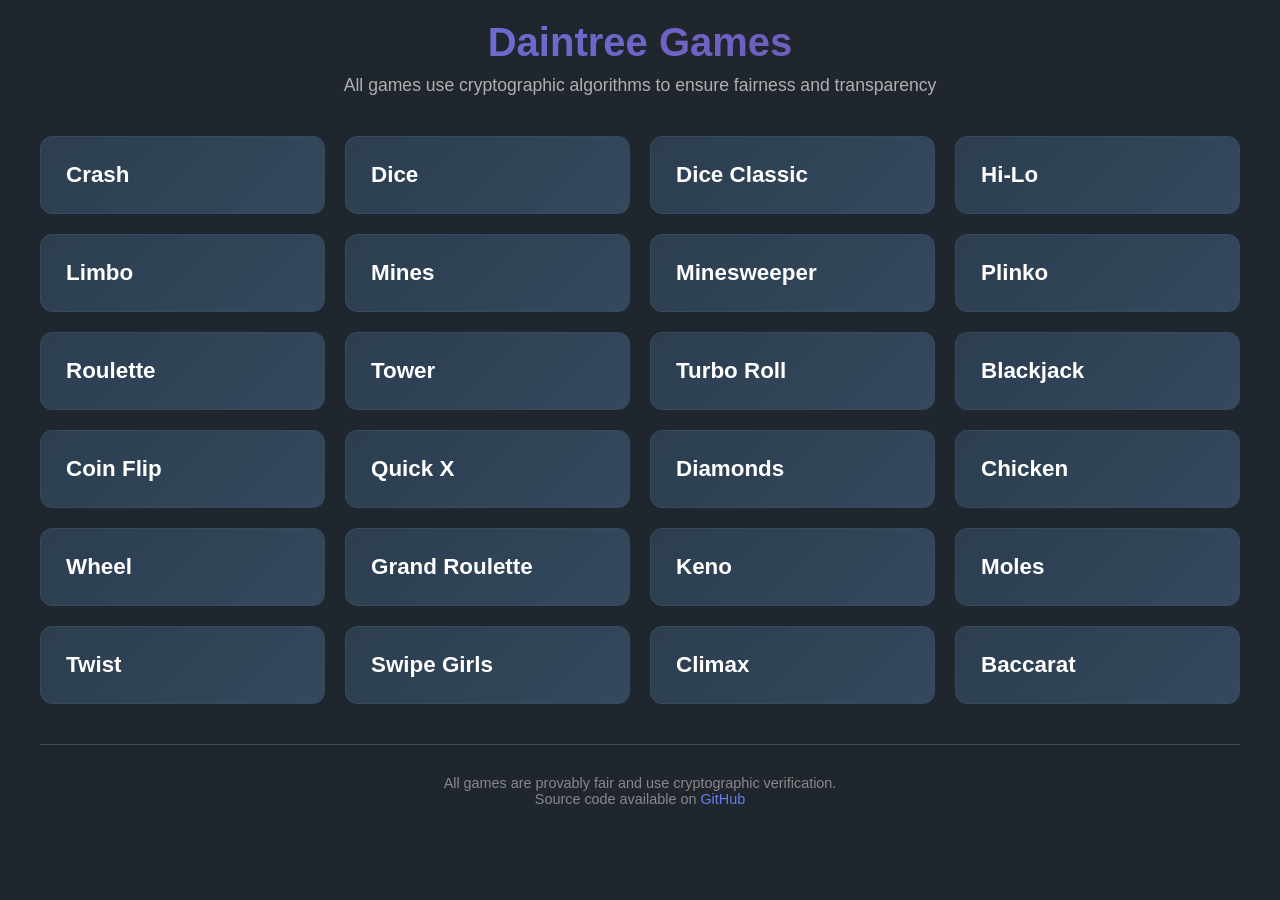
<file: src/index.html>
<!DOCTYPE html>
<html lang="en">
<head>
    <meta charset="UTF-8">
    <meta name="viewport" content="width=device-width, initial-scale=1.0">
    <title>Daintree Games - Provably Fair</title>
    <style>
        * {
            margin: 0;
            padding: 0;
            box-sizing: border-box;
        }

        body {
            font-family: Helvetica, sans-serif;
            background-color: #20262E;
            color: #ffffff;
            min-height: 100vh;
            padding: 20px;
        }

        .container {
            max-width: 1200px;
            margin: 0 auto;
        }

        .header {
            text-align: center;
            margin-bottom: 40px;
        }

        .header h1 {
            font-size: 2.5rem;
            margin-bottom: 10px;
            background: linear-gradient(135deg, #667eea 0%, #764ba2 100%);
            -webkit-background-clip: text;
            -webkit-text-fill-color: transparent;
            background-clip: text;
        }

        .header p {
            font-size: 1.1rem;
            color: #b0b0b0;
            margin-bottom: 20px;
        }

        .games-grid {
            display: grid;
            grid-template-columns: repeat(auto-fit, minmax(280px, 1fr));
            gap: 20px;
            margin-bottom: 40px;
        }

        .game-card {
            background: linear-gradient(135deg, #2c3e50 0%, #34495e 100%);
            border-radius: 12px;
            padding: 25px;
            text-decoration: none;
            color: inherit;
            transition: all 0.3s ease;
            border: 1px solid #3a4a5c;
            position: relative;
            overflow: hidden;
        }

        .game-card::before {
            content: '';
            position: absolute;
            top: 0;
            left: -100%;
            width: 100%;
            height: 100%;
            background: linear-gradient(90deg, transparent, rgba(255,255,255,0.1), transparent);
            transition: left 0.5s ease;
        }

        .game-card:hover::before {
            left: 100%;
        }

        .game-card:hover {
            transform: translateY(-2px);
            box-shadow: 0 10px 25px rgba(0,0,0,0.3);
            border-color: #667eea;
        }

        .game-title {
            font-size: 1.4rem;
            font-weight: 600;
            color: #ffffff;
        }

        .footer {
            text-align: center;
            padding: 30px 0;
            border-top: 1px solid #3a4a5c;
            margin-top: 40px;
        }

        .footer p {
            color: #888;
            font-size: 0.9rem;
        }

        .footer a {
            color: #667eea;
            text-decoration: none;
        }

        .footer a:hover {
            text-decoration: underline;
        }

        @media (max-width: 768px) {
            .header h1 {
                font-size: 2rem;
            }

            .games-grid {
                grid-template-columns: 1fr;
            }

            body {
                padding: 15px;
            }
        }
    </style>
</head>
<body>
    <div class="container">
        <div class="header">
            <h1>Daintree Games</h1>
            <p>All games use cryptographic algorithms to ensure fairness and transparency</p>
        </div>

        <div class="games-grid">
            <a href="./crash/" class="game-card">
                <div class="game-title">Crash</div>
            </a>

            <a href="./dice/" class="game-card">
                <div class="game-title">Dice</div>
            </a>

            <a href="./dice-classic/" class="game-card">
                <div class="game-title">Dice Classic</div>
            </a>

            <a href="./hilo/" class="game-card">
                <div class="game-title">Hi-Lo</div>
            </a>

            <a href="./limbo/" class="game-card">
                <div class="game-title">Limbo</div>
            </a>

            <a href="./mines/" class="game-card">
                <div class="game-title">Mines</div>
            </a>

            <a href="./minesweeper/" class="game-card">
                <div class="game-title">Minesweeper</div>
            </a>

            <a href="./plinko/" class="game-card">
                <div class="game-title">Plinko</div>
            </a>

            <a href="./roulette/" class="game-card">
                <div class="game-title">Roulette</div>
            </a>

            <a href="./tower/" class="game-card">
                <div class="game-title">Tower</div>
            </a>

            <a href="./turbo-roll/" class="game-card">
                <div class="game-title">Turbo Roll</div>
            </a>

            <a href="./blackjack/" class="game-card">
                <div class="game-title">Blackjack</div>
            </a>

            <a href="./coin-flip/" class="game-card">
                <div class="game-title">Coin Flip</div>
            </a>

            <a href="./quick-x/" class="game-card">
                <div class="game-title">Quick X</div>
            </a>

            <a href="./diamonds/" class="game-card">
                <div class="game-title">Diamonds</div>
            </a>

            <a href="./chicken/" class="game-card">
                <div class="game-title">Chicken</div>
            </a>
            <a href="./wheel/" class="game-card">
                <div class="game-title">Wheel</div>
            </a>
            <a href="./full-roulette/" class="game-card">
                <div class="game-title">Grand Roulette</div>
            </a>
            <a href="./keno/" class="game-card">
                <div class="game-title">Keno</div>
            </a>
            <a href="./moles/" class="game-card">
                <div class="game-title">Moles</div>
            </a>
            <a href="./twist/" class="game-card">
                <div class="game-title">Twist</div>
            </a>
            <a href="./swipe-girls/" class="game-card">
                <div class="game-title">Swipe Girls</div>
            </a>
            <a href="./climax/" class="game-card">
                <div class="game-title">Climax</div>
            </a>
            <a href="./baccarat/" class="game-card">
                <div class="game-title">Baccarat</div>
            </a>
        </div>

        <div class="footer">
            <p>All games are provably fair and use cryptographic verification.</p>
            <p>Source code available on <a href="https://github.com/dev-daintreegaming/daintree-games-provably-fair" target="_blank">GitHub</a></p>
        </div>
    </div>
</body>
</html>
</file>
